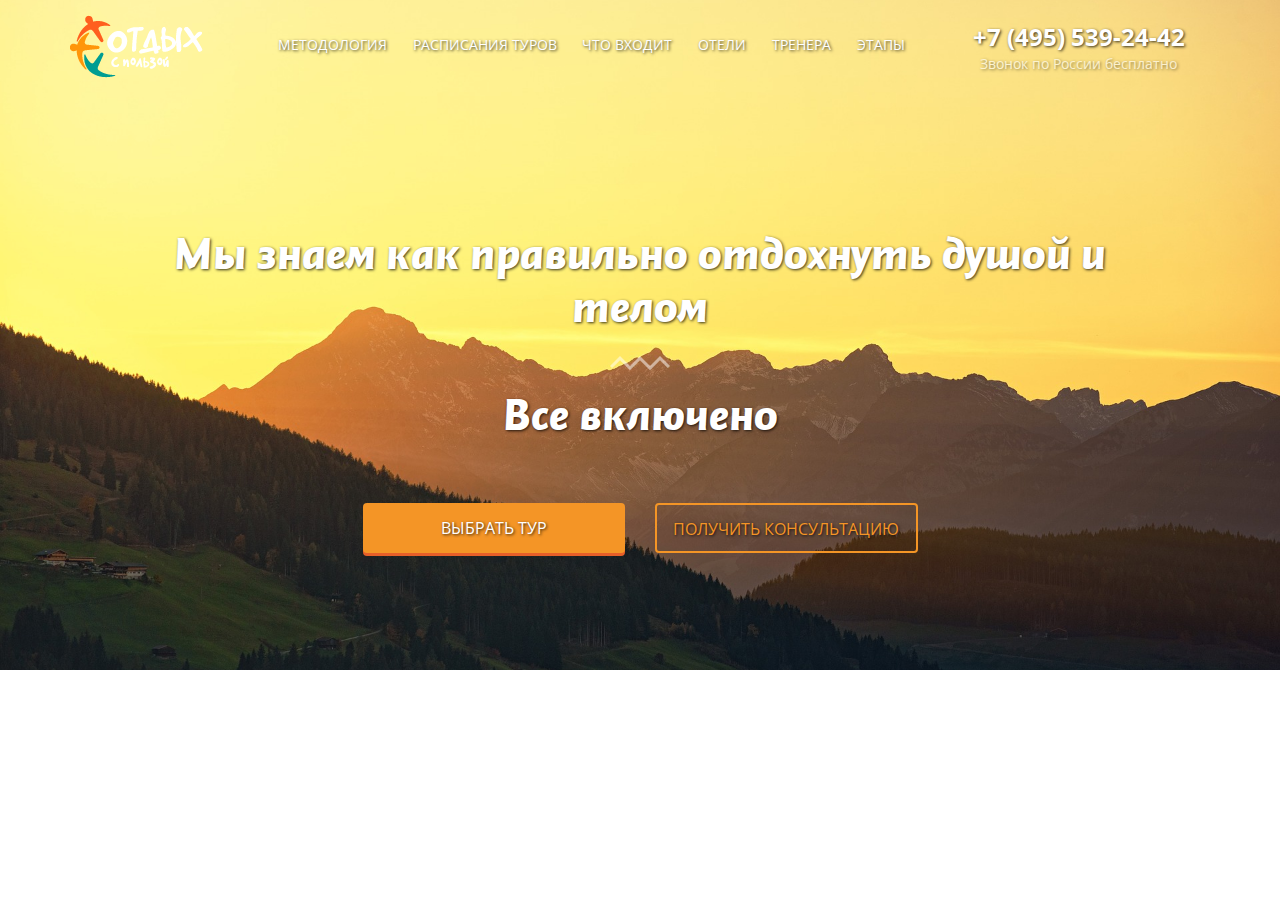
<file: lesson12/index.html>
<!DOCTYPE html>
<html lang="en">
<head>
	<meta charset="UTF-8">
  <meta charset="utf-8">
  <meta http-equiv="X-UA-Compatible" content="IE=edge">
  <meta name="viewport" content="width=device-width, initial-scale=1">
	<title>Tour</title>
</head>
<body>
	
	<!-- Modals -->
<div class="modal">      
        <button type="button" class="close" data-dismiss="modal" aria-label="Close"><span aria-hidden="true">&times;</span></button>
        <div class="modal_contact">
          <h3>Заполните форму и мы свяжемся с вами</h3>
          <div class="form">
              <form action="#" class="form-inline contactform_select">
                <div class="input-group">
                  <div class="input-group-addon"><i class="fa fa-user " aria-hidden="true"></i>
                  </div>
                  <input class="contactform_name form-control" type="text" placeholder="Ваше имя" required minlength="2" name="name">
                </div>            
                <div class="input-group">
                  <div class="input-group-addon contactform_phone"><i class="fa fa-phone" aria-hidden="true"></i></div>
                  <input class="contactform_phone form-control" type="text" placeholder="Телефон" required name="phone">
                </div>            
                <div class="input-group">
                  <div class="input-group-addon contactform_mail"><i class="fa fa-envelope" aria-hidden="true" ></i>
                  </div>
                  <input class="contactform_mail form-control" type="email" placeholder="E-mail"  required name="mail">
                </div>
                <textarea cols="30" rows="3" placeholder="Сообщение" name="message"></textarea>
                <div class="police center-block">
                    <div class="center-block text-center">
                      <input class="checkbox" type="checkbox" required>
                      <p class="text-center">Я согласен с политикой конфидециальности</p>
                    </div>
                </div>
                <button type="submit">отправить</button>
              </form>
          </div>
        </div>
</div>

<div class="thanks">
  <p>Спасибо за обращение!<br>Мы свяжемся с Вами в скором времени.</p>
  <button class="back">Вернуться на сайт</button>
</div>
<div class="overlay">
</div>
    <!-- content --> 
    <div class="main">
      <div class="main_mobmenu">
                  <i class="fa fa-bars main_mobmenu_triger " aria-hidden="true"></i>
      </div>
      <div class="main_mobmenu_field">
        <div class="main_mobmenu_field_list">
          <ul>
            <li><a href="#about">методология</a></li>
            <li><a href="#sheldure">расписания туров</a></li>
            <li><a href="#include">что входит</a></li>
          </ul>
        </div>
        <div class="main_mobmenu_field_list">
          <ul>
            <li><a href="#hotels">отели</a></li>
            <li><a href="#personal">тренера</a></li>
            <li><a href="#steps">этапы</a></li>
          </ul>
        </div>
      </div>

      <div class="container">
        <a id="up"></a>
        <div class="row">




          <div class="col-sm-2 col-sm-offset-0 col-xs-4 col-xs-offset-1 main_logo ">
            <img src="icons/main-logo.png" alt="logo">
          </div>
          <div class="col-sm-7 main_nav">
            <nav>
              <ul>
                <li><a href="#about">методология</a></li>
                <li><a href="#sheldure">расписания туров</a></li>
                <li><a href="#include">что входит</a></li>
                <li><a href="#hotels">отели</a></li>
                <li><a href="#personal">тренера</a></li>
                <li><a href="#steps">этапы</a></li>
              </ul>
            </nav>
          </div>
          <div class="col-sm-3 col-sm-offset-0 col-xs-5 col-xs-offset-2 main_tel text-center">
            <p class="main_tel_phone"><span>+7 (495) 539-24-42</span></p>
            <p class="main_tel_title">Звонок по России бесплатно</p>
          </div>
        </div>
        <h1 class="main_title text-center">Мы знаем как правильно отдохнуть душой и телом</h1>
        <img src="icons/wawe.png" class="main_wawe center-block" alt="wawe">
        <h2 class="text-center wow pulse" data-wow-duration="2s" data-wow-iteration="2">Все включено</h2>
        <div class="row">
          <div class="col-sm-offset-3 col-sm-3">
            <a href="#tour"><div class="main_btna text-center">выбрать тур</div></a>
          </div>
          <div class="col-sm-3">
            <div class="main_btn text-center contact" ><span>получить</span> консультацию</div>
          </div>
        </div>
          <div class="text-center main_down">
            <i class="fa fa-angle-down fa-3x" aria-hidden="true"></i>
          </div>
      </div>
    </div>

    <script src='https://cdnjs.cloudflare.com/ajax/libs/jquery/3.3.1/jquery.min.js'></script>
    <script src='js/jscript.js'></script>
    <link rel="stylesheet" href="css/bootstrap.min.css">
    <link rel="stylesheet" href="css/animate.css">
    <link href="https://fonts.googleapis.com/css?family=Open+Sans:400,700&amp;subset=cyrillic" rel="stylesheet">
    <link rel="stylesheet" href="css/style.css">
</body>
</html>
</file>
<file: lesson12/css/style.css>
@font-face{font-family:'Header';src:url('../fonts/Gcdymicrhvdxbhxnfbhpzcpighi.eot');src:url('../fonts/Gcdymicrhvdxbhxnfbhpzcpighi.eot?#iefix') format('embedded-opentype'),url('../fonts/Gcdymicrhvdxbhxnfbhpzcpighi.woff2') format('woff2'),url('../fonts/Gcdymicrhvdxbhxnfbhpzcpighi.woff') format('woff'),url('../fonts/Gcdymicrhvdxbhxnfbhpzcpighi.ttf') format('truetype'),url('../fonts/Gcdymicrhvdxbhxnfbhpzcpighi.svg#Gcdymicrhvdxbhxnfbhpzcpighi') format('svg');font-weight:normal;font-style:italic}body{font-family:'Open Sans',sans-serif}body h1,body h2{font-family:"Header"}.bold{font-weight:700}@-webkit-keyframes up{from{margin-top:5rem}33%{margin-top:3rem}66%{margin-top:8rem}to{margin-top:5rem}}@keyframes up{from{margin-top:5rem}33%{margin-top:3rem}66%{margin-top:8rem}to{margin-top:5rem}}html{font-size:10px}body{margin:0;padding:0}a{color:inherit;text-decoration:none}a:visited{text-decoration:none;color:inherit}a:hover{text-decoration:none;color:inherit}a:focus{text-decoration:none;color:inherit}a:active{text-decoration:none;color:inherit}.main{width:100%;height:67rem;background:url(../img/main-bg.jpg) center center no-repeat;background-size:cover;padding-top:1rem;text-shadow:1px 1px 3px rgba(0,0,0,0.8)}.main_mobmenu{display:none}.main_mobmenu_field{display:none}.main_logo{height:7rem;line-height:7rem}.main_nav{height:7rem;line-height:7rem}.main_nav nav>ul{list-style-type:none;display:-webkit-box;display:-webkit-flex;display:-ms-flexbox;display:flex;-webkit-justify-content:space-around;-ms-flex-pack:distribute;justify-content:space-around;-webkit-box-align:center;-webkit-align-items:center;-ms-flex-align:center;align-items:center;padding:0;margin:0}.main_nav nav>ul li{text-transform:uppercase;color:#fff;font-size:1.4rem}.main_nav nav>ul li a{padding:.5rem}.main_nav nav>ul li a:hover{background-color:#000;border-radius:5px}.main_tel_phone{font-weight:700;font-size:2.4rem;margin:0;padding-top:1rem;color:#fff}.main_tel_phone span{display:block}.main_tel_title{margin:0;color:#fff;opacity:.6}.main_title{margin-top:15rem;padding:0 5% 0 5%;color:#fff;font-size:4.8rem}.main_wawe{margin-top:2rem}.main h2{margin-top:2rem;padding:0 10% 0 10%;color:#fff;font-size:4.8rem}.main_btna{margin-top:5rem;width:100%;height:5rem;line-height:5rem;border-radius:4px;background-color:#f49526;text-transform:uppercase;font-size:1.6rem;color:#fff;cursor:pointer;box-shadow:0 3px 0 0 #e75f28}.main_btna:hover{box-shadow:0 0 5px #fff}.main_btn{margin-top:5rem;width:100%;height:5rem;line-height:4.9rem;border:2px solid #f49526;border-radius:4px;background-color:none;text-transform:uppercase;font-size:1.6rem;color:#f49526;cursor:pointer}.main_btn:hover{box-shadow:0 0 5px #f49526}.main_down{color:#fff}.main_down i{margin-top:5rem;opacity:.6;-webkit-animation:up 2s infinite linear;animation:up 2s infinite linear}.rest{padding-top:8rem;text-shadow:none}.rest_title_1,.rest_title_2,.rest_title_3{height:5rem;color:#f49526;font-size:4rem;line-height:4.9rem;font-family:"Header"}.rest_title_2 img{width:100%}.rest_mobile{display:none}.rest_descr{margin-top:5rem}.rest_descr p{font-size:3.2rem;color:#abb7b7;line-height:3.4rem}.rest_descr p span{font-size:1.6rem}.rest_result{margin-top:5rem}.rest_result_img{padding-top:1.2rem;float:left;height:15rem;width:10rem}.rest_result_list{padding-top:.8rem}.rest_result_list ul{list-style-image:url(../icons/oks.png);font-size:1.6rem}.rest_result_list ul li{line-height:2.4rem;font-weight:700}.rest_bg{margin-top:1rem;padding-top:2rem;background-color:#f5f5f5}.rest .blue{color:#1d9c91}.rest_prev{height:30rem;margin-top:6rem}.rest_prev_img{height:15rem;width:100%}.rest_prev_img_1{background:url(../img/preview_1.png) center center no-repeat}.rest_prev_img_2{background:url(../img/preview_2.png) center center no-repeat}.rest_prev_img_3{background:url(../img/preview_3.png) center center no-repeat}.rest_prev p{height:8rem;margin-top:3rem;font-size:1.6rem}.tour{padding-top:3rem}.tour h1{font-size:4.8rem;font-weight:700;text-align:center}.tour_big{height:50rem;margin-top:4rem;background:url(../img/points_1.jpg) center center no-repeat;background-size:cover}.tour_big_1{background:url(../img/points_6.jpg) center center no-repeat;background-size:cover}.tour_big_price{width:50%;height:8rem;float:left;position:absolute;bottom:0;padding-left:1rem;color:#fff}.tour_big_price h3{font-size:3rem;margin:0}.tour_big_price p{margin:0;font-size:3.2rem;font-weight:700}.tour_big_date{width:50%;height:8rem;right:3rem;position:absolute;bottom:0;padding-left:2rem;color:#fff;text-align:right;padding-top:1rem}.tour_big_date p{font-size:1.4rem}.tour_big_date_btn{width:11rem;height:3rem;border-radius:4px;background-color:#1d9c91;position:absolute;right:0;text-align:center;line-height:2.8rem;cursor:pointer;-webkit-transition:all .2s;transition:all .2s}.tour_big_date_btn:hover{-webkit-transform:scale(1.05);-ms-transform:scale(1.05);transform:scale(1.05)}.tour_small{height:100%;margin-top:4rem}.tour_small .smallr{right:1.5rem}.tour_small_item{width:100%;height:50%;position:relative}.tour_small_item_1{height:24rem;background:url(../img/points_2.jpg) no-repeat;background-size:cover}.tour_small_item_2{height:24rem;margin-top:2rem;background:url(../img/points_3.jpg) no-repeat;background-size:cover}.tour_small_item_3{height:24rem;background:url(../img/points_4.jpg) no-repeat;background-size:cover}.tour_small_item_4{height:24rem;margin-top:2rem;background:url(../img/points_5.jpg) no-repeat;background-size:cover}.tour_btns_sheldure{width:24rem;height:5rem;position:relative;margin:auto;margin-top:4rem;background-color:#f49526;border-radius:4px;text-transform:uppercase;font-size:1.5rem;text-align:center;padding-left:3rem;line-height:5rem;cursor:pointer}.tour_btns_sheldure:hover{box-shadow:0 0 15px #f49526}.tour_btns_sheldure i{position:absolute;left:2rem;top:1.3rem;font-size:2.8rem}.tour_btns_photo{width:24rem;height:5rem;position:relative;margin:auto;margin-top:2rem;margin-bottom:2rem;background-color:#1d9c91;border-radius:4px;text-transform:uppercase;font-size:1.5rem;text-align:center;padding-left:3rem;line-height:5rem;cursor:pointer}.tour_btns_photo:hover{box-shadow:0 0 15px #1d9c91}.tour_btns_photo i{position:absolute;left:5rem;top:1.3rem;font-size:2.8rem}.services{background-size:cover;height:100rem}.services h1{margin-top:30rem;font-weight:700;color:#fff;font-size:5rem;text-shadow:1px 1px 3px rgba(0,0,0,0.8)}.services_layout{width:100%;height:45rem;margin-top:5rem;background-color:rgba(0,0,0,0.7)}.services_layout ul{margin-top:7rem;font-size:2rem;list-style-type:none;color:#fff}.services_layout ul li{margin-bottom:.3rem;line-height:3rem}.services_layout ul i{color:#fae331;margin-right:.5rem}.hotels h1{margin-top:7rem;font-weight:700;font-size:4.5rem}.hotels_item{margin-top:10rem;margin-right:5rem;margin-left:5rem}.hotels_item img{width:37rem;height:30rem;margin:auto;box-shadow:4px 4px 8px rgba(0,0,0,0.5)}.hotels_item h3{font-weight:700}.hotels_item p{font-size:1.7rem}.hotels_item .highlight{color:#f49526;font-size:2rem;text-shadow:1px 1px 3px #f49526}.hotels .slick-slide{outline:none}.hotels .slick-slide:focus{outline:none}.hotels .prev{position:absolute;top:50%;z-index:49;width:4rem;height:4rem;border:0;border-radius:100%;left:0;-webkit-transform:translateY(-50%);-ms-transform:translateY(-50%);transform:translateY(-50%);background:#1d9c91;color:#fff;font-size:1rem;opacity:.6;box-shadow:2px 2px 5px rgba(0,0,0,0.5)}.hotels .prev:focus{outline:none}.hotels .next{position:absolute;top:50%;z-index:49;width:4rem;height:4rem;border:0;border-radius:100%;right:0;-webkit-transform:translateY(-50%);-ms-transform:translateY(-50%);transform:translateY(-50%);background:#1d9c91;color:#fff;font-size:1rem;opacity:.6;box-shadow:2px 2px 5px rgba(0,0,0,0.5)}.hotels .next:focus{outline:none}.result .slick-slide{outline:none}.result .slick-slide:focus{outline:none}.result h1{margin-top:10rem;font-size:4rem;font-weight:700}.result h3{font-size:1.6rem}.result_item{margin-top:5rem}.result_item_img img{margin:0 auto;height:30rem}.result_item_polygon{height:16rem;width:28rem;background:url(../icons/Polygon.png) center center no-repeat;background-size:100%}.result_item_polygon p{margin-top:0;text-align:center;padding:5rem 2rem 0 3.5rem}.result_item_polygon_name{font-size:2rem;margin:0;margin-top:1rem;font-weight:700}.result_item_polygon_pos{font-size:2rem;margin:0;margin-top:1rem;color:#1d9c91;font-weight:700}.result_item_descr{margin-top:4rem}.result_nav{margin-top:1rem}.result_nav_item{width:70%;margin:auto;display:-webkit-box;display:-webkit-flex;display:-ms-flexbox;display:flex;-webkit-justify-content:space-around;-ms-flex-pack:distribute;justify-content:space-around}.result_nav_item img{width:9rem;height:9rem;border-radius:100%;border:1px solid #1d9c91;margin-right:1rem;cursor:pointer}.steps{background-color:#f5f5f5;padding-bottom:7rem}.steps h1{margin-top:7rem;font-size:4rem;font-weight:700}.steps h3{font-size:1.6rem}.steps p{font-size:1.6rem;text-transform:uppercase;margin-top:1rem}.steps_item{margin-top:5rem}.healthytour{height:70rem;background:url(../img/mountains2_bg.jpg) center center no-repeat;background-size:cover}.healthytour h1{margin-top:5rem;font-size:4rem;font-weight:700}.healthytour p{margin-top:3rem}.contactform h1{margin-top:4rem;margin-bottom:4rem;font-size:4rem;font-weight:700}.contactform .form{width:100%}.contactform i{font-size:2rem}.contactform textarea{width:100%;border:none;box-shadow:none;background-color:rgba(0,0,0,0.08);border-radius:4px;font-size:1.6rem;padding:1rem 2rem 1rem 2rem}.contactform textarea:focus{border:none;box-shadow:none;outline:none}.contactform_police{padding:2rem 3rem 2rem 3rem}.contactform_police .checkbox{width:1.8rem;height:1.8rem;margin-right:.5rem;margin-top:-0.3rem;display:inline}.contactform_police .checkbox:focus{border:none;box-shadow:none;outline:none}.contactform_police p{display:inline;font-size:1.2rem;font-weight:700}.contactform button{width:100%;height:3.8rem;background-color:#f49526;border:none;border-radius:4px;text-transform:uppercase;font-size:1.8rem}.contactform button:hover{box-shadow:0 0 10px #f49526}.contactform button:focus{border:none;box-shadow:none;outline:none}.form-inline .form-control{width:100%;height:3.8rem;display:block;margin-bottom:0;border:none;box-shadow:none;background-color:rgba(0,0,0,0.08);font-size:1.6rem}.form-inline .input-group{width:100%;margin-bottom:2rem}.form-inline .input-group .input-group-addon{width:13%;border:none;box-shadow:none;background-color:rgba(0,0,0,0.2)}.form-inline .select{background-color:rgba(29,156,145,0.8);color:#fff}option{height:5rem}.footer{padding-top:3rem;padding-bottom:2rem;background-color:#363636}.footer p{color:#fff}.footer .flex{display:-webkit-box;display:-webkit-flex;display:-ms-flexbox;display:flex;-webkit-justify-content:space-around;-ms-flex-pack:distribute;justify-content:space-around}.footer_social{display:inline-block;margin-top:1.8rem}.footer_rights{margin-top:3rem}.footer_rights a{color:#f49526}.upbtn{position:fixed;width:7rem;height:100vh;z-index:49;bottom:0;display:none}.upbtn a{display:block;height:100vh}.upbtn a .fa{font-size:5rem;margin-top:90vh;display:block;margin-left:2rem;color:#f49526}.upbtn:hover{background-color:rgba(0,0,0,0.2)}.modal{display:none;position:fixed;margin:5rem 30% 0 30%;width:40%;padding-bottom:3rem;z-index:100;box-shadow:0 0 15px #f49526;border-radius:10px;border:1px solid #f49526;background-color:#fff}.modal_contact{width:80%;margin:auto;margin-top:3rem}.modal_contact h3{text-align:center;margin-bottom:4rem;line-height:3rem}.modal_contact .form-inline .form-control{width:100%;height:3.8rem;display:block;margin-bottom:0;border:none;box-shadow:none;background-color:rgba(0,0,0,0.08);font-size:1.6rem}.modal_contact .form-inline .input-group{width:100%;margin-bottom:1rem}.modal_contact .form-inline .input-group .input-group-addon{width:13%;border:none;box-shadow:none;background-color:rgba(0,0,0,0.2)}.modal_contact .form-inline .select{background-color:rgba(29,156,145,0.8);color:#fff}.modal_contact button{width:100%;height:3.8rem;background-color:#f49526;border:none;border-radius:4px;text-transform:uppercase;font-size:1.8rem}.modal_contact button:hover{box-shadow:0 0 10px #f49526}.modal_contact button:focus{outline:none}.modal_contact textarea{width:100%;border:none;box-shadow:none;background-color:rgba(0,0,0,0.08);border-radius:4px;font-size:1.6rem;padding:1rem 2rem 1rem 2rem}.modal_contact textarea:focus{border:none;box-shadow:none;outline:none}.modal_contact .police{padding:1rem 3rem 1rem 3rem}.modal_contact .police .checkbox{width:1.8rem;height:1.8rem;margin-right:.5rem;margin-top:-0.3rem;display:inline}.modal_contact .police .checkbox:focus{border:none;box-shadow:none;outline:none}.modal_contact .police p{display:inline;font-size:1.2rem;font-weight:700}.thanks{display:none;position:fixed;width:30%;background-color:#fff;margin:5rem 35% 0 35%;z-index:100;padding:3rem 3rem 2rem 3rem;box-shadow:0 0 15px #f49526;border-radius:10px;border:1px solid #f49526}.thanks p{text-align:center;font-size:2rem;font-weight:700}.thanks button{width:60%;height:3.8rem;margin:.5rem 20% 0 20%;background-color:#f49526;border:none;border-radius:4px;text-transform:uppercase;font-size:1.55rem;font-weight:700}.thanks button:hover{box-shadow:0 0 10px #f49526}.thanks button:focus{outline:none}.overlay{display:none;width:100%;height:100%;position:fixed;z-index:50;background-color:rgba(0,0,0,0.7)}.close{margin-right:1rem;margin-top:.2rem;color:#000;opacity:1;font-size:3rem}.close:focus{outline:none}@media (max-width:1199px){.main{height:60rem}.main_nav nav>ul>li{font-size:1.2rem}.main_title{margin-top:9rem;font-size:3.5rem}.main h2{font-size:3.5rem}.main_btn{font-size:1.2rem}.rest{padding-top:5rem}.rest_title_1,.rest_title_2,.rest_title_3{font-size:3.2rem}.rest_descr{margin-top:3rem}.rest_descr p{font-size:2.5rem;color:#abb7b7;line-height:3.4rem}.rest_descr p span{font-size:1.3rem}.rest_result{margin-top:3rem}.rest_result_img{height:20rem}.tour h1{font-size:3.5rem}.services h1{font-size:3.5rem}.hotels h1{font-size:3.5rem}.hotels_item{margin-top:7rem}.hotels_item img{width:27rem;height:22rem}.hotels h3{height:4rem}.hotels .next{-webkit-transform:translateY(-100%);-ms-transform:translateY(-100%);transform:translateY(-100%)}.hotels .prev{-webkit-transform:translateY(-100%);-ms-transform:translateY(-100%);transform:translateY(-100%)}.contactform h1{font-size:3.5rem}.contactform_police{padding:1rem 2rem 1rem 2rem}.contactform_police p{font-size:1rem}.healthytour{height:60rem}.healthytour h1{font-size:3.5rem}.healthytour p{font-size:1.4rem}.footer{padding-top:2rem}.footer_social img{margin-top:2rem}.footer_rights{margin-top:5rem}.thanks p{font-size:1.6rem}.thanks button{font-size:1.2rem;margin-top:2rem}}@media (max-width:991px){.main{height:55rem}.main_logo img{height:5rem}.main_nav nav>ul>li{font-size:.9rem}.main_tel_phone{font-size:1.6rem}.main_tel_title{font-size:1.3rem}.main_title{margin-top:7rem;font-size:3.2rem}.main h2{font-size:3.2rem}.main_btn{font-size:1rem;height:4rem;line-height:3.9rem}.main_btna{font-size:1.5rem;height:4rem;line-height:3.9rem}.rest{padding-top:5rem}.rest_title_1,.rest_title_2,.rest_title_3{font-size:2.3rem}.rest_descr{margin-top:2rem}.rest_descr p{font-size:2rem;color:#abb7b7;line-height:3.4rem}.rest_descr p span{font-size:1.3rem}.rest_result{margin-top:2rem}.rest_result_img{height:22rem;width:9rem}.rest_result_list ul>li{font-size:1.4rem}.rest_prev p{font-size:1.4rem}.tour h1{font-size:3.2rem}.tour_big_price{line-height:4rem;padding-top:1rem}.tour_big_price h3{font-size:2.5rem}.tour_big_price p{font-size:2rem}.services h1{margin-top:25rem;font-size:3.2rem}.services_layout ul{font-size:1.6rem;margin-top:4rem}.hotels h1{font-size:3.2rem}.hotels_item{margin-top:7rem}.hotels_item img{width:100%;height:18rem}.hotels h3{height:4rem;font-size:2rem}.hotels .next{-webkit-transform:translateY(-150%);-ms-transform:translateY(-150%);transform:translateY(-150%);right:2rem}.hotels .prev{-webkit-transform:translateY(-150%);-ms-transform:translateY(-150%);transform:translateY(-150%);left:2rem}.result h1{font-size:3.2rem}.result_item_img{height:24rem}.result_item_img img{width:100%;height:25rem}.result_item_polygon{height:14rem;width:20rem}.result_item_polygon p{margin-top:0;padding:3.5rem 2rem 0 3.5rem;font-size:1.2rem}.result_item_polygon_name{font-size:1.4rem}.result_item_polygon_pos{font-size:1.4rem}.result_item_descr{margin-top:4rem}.result_nav{margin-top:1rem}.result_nav_item img{width:9rem;height:8rem}.steps p{margin-top:2rem}.contactform h1{font-size:3.2rem}.contactform_police{padding:1rem 2rem 1rem 2rem}.contactform_police p{font-size:1rem}.healthytour{height:60rem}.healthytour h1{font-size:3.5rem}.healthytour p{font-size:1.3rem}.footer{padding-top:2rem;padding-bottom:2rem;background-color:#363636}.footer p{color:#fff;font-size:1rem}.footer .flex{display:-webkit-box;display:-webkit-flex;display:-ms-flexbox;display:flex;-webkit-justify-content:space-around;-ms-flex-pack:distribute;justify-content:space-around}.footer_social{display:inline-block}.footer_social a img{margin-top:0;width:3.5rem;height:3.5rem}.footer_rights{margin-top:3rem;text-align:right}.footer_rights a{color:#f49526}.thanks{padding:3rem 1rem 3rem 1rem;width:40%;margin-right:30%;margin-left:30%}.thanks p{font-size:1.6rem}.thanks button{font-size:1.2rem;margin-top:2rem}}@media (max-width:768px){.main{height:55rem;padding-top:3rem}.main_mobmenu{display:block;position:fixed;top:0;height:3rem;width:100%;z-index:999;background-color:rgba(244,149,38,0.9)}.main_mobmenu_triger{text-align:center;text-shadow:1px 1px 3px rgba(0,0,0,0.1);font-size:2rem;width:100%;margin:0 auto;margin-top:.6rem}.main_mobmenu_field{display:block;position:fixed;width:100%;height:15rem;background-color:rgba(244,149,38,0.9);margin-bottom:-3rem;padding-top:2rem;z-index:999;-webkit-transition:.7s;transition:.7s;-webkit-transform:translateY(-20rem);-ms-transform:translateY(-20rem);transform:translateY(-20rem)}.main_mobmenu_field ul{padding-left:2.5rem;text-align:center}.main_mobmenu_field_active{-webkit-transform:translateY(0);-ms-transform:translateY(0);transform:translateY(0)}.main_mobmenu_field_list{float:left;width:50%;text-align:center;color:;text-shadow:1px 1px 3px rgba(0,0,0,0.1);font-size:1.8rem;text-transform:uppercase}.main_mobmenu_field_list ul{list-style-type:none}.main_mobmenu_field_list ul li{margin-bottom:.5rem;font-weight:700}.main_nav{display:none}.main_title{margin-top:7rem;font-size:2.5rem}.main h2{font-size:3rem}.main_btn{width:50%;margin:5rem 25% 5rem 25%;margin-top:2rem}.main_btna{width:50%;margin:5rem 25% 5rem 25%;margin-bottom:0}.main_down{display:none}.rest{padding-top:5rem}.rest_title_1,.rest_title_2,.rest_title_3{font-size:1.9rem;line-height:2rem}.rest_title_2 img{width:120%}.rest_descr{margin-top:2rem;display:none}.rest_mobile{display:block;margin-top:2rem}.rest_mobile ul{padding-top:1rem;list-style-type:circle;padding-left:0}.rest_mobile ul li{font-weight:700;color:rgba(0,0,0,0.6)}.rest_result{margin-top:2rem}.rest_result_img{display:none}.rest_result_list ul{padding-left:0}.rest_prev{margin-top:0;padding-top:5rem}.tour h1{font-size:2.5rem}.services h1{margin-top:5rem;font-size:3.2rem}.services_layout{height:70rem;padding-top:.5rem}.services_layout ul{font-size:1.3rem;margin-top:4rem}.hotels h1{font-size:2.5rem;margin-top:11rem}.hotels_item{margin-top:7rem}.hotels_item img{width:100%;height:18rem}.hotels h3{height:4rem;font-size:2rem}.hotels .next{-webkit-transform:translateY(-150%);-ms-transform:translateY(-150%);transform:translateY(-150%);right:2rem}.hotels .prev{-webkit-transform:translateY(-150%);-ms-transform:translateY(-150%);transform:translateY(-150%);left:2rem}.hotels .slick-dots{margin-bottom:0}.hotels .slick-dots li button:before{font-size:5rem}.result h1{font-size:3.2rem;margin-top:5rem}.result_item_img{height:24rem}.result_item_img img{width:22rem;height:22rem}.result_item_polygon{height:15rem;width:13rem;background:none}.result_item_polygon p{margin-top:0;font-size:1.2rem;text-align:left;padding:0;padding-top:3rem}.result_item_polygon_name{font-size:1.4rem;margin-top:0}.result_item_polygon_pos{font-size:1.4rem}.result_item_descr{margin-top:4rem}.result_nav{display:none}.result .slick-dots{margin-bottom:0}.result .slick-dots li button:before{font-size:5rem}.steps p{margin-top:2rem}.contactform h1{font-size:3.2rem}.contactform_police{padding:1rem 2rem 1rem 2rem}.contactform_police .checkbox{top:.5rem}.contactform_police p{font-size:1rem}.footer .flex{padding-left:2.2rem}.footer p{color:#fff;font-size:.8rem}.footer_social a img{margin-top:0;margin-right:1rem;width:3rem;height:3rem}.modal{width:80%;margin:4rem 10% 0 10%}.modal .police .checkbox{top:.5rem}.thanks{padding:3rem 1rem 3rem 1rem;width:50%;margin-right:25%;margin-left:25%}.thanks p{font-size:1.4rem}.upbtn{width:4rem}.upbtn a .fa{font-size:3rem;margin-left:1rem}}@media (max-width:425px){.main_tel_phone{font-size:1.1rem}.main_tel_title{font-size:1.2rem;line-height:1.4rem;margin-top:.3rem}.main_title{font-size:2rem;margin-top:5rem;line-height:2.3rem}.main_btn{font-size:.9rem}.rest_title_1,.rest_title_2,.rest_title_3{font-size:1.9rem;text-align:left;line-height:2.4rem}.rest_title_2{width:25%;padding-top:1rem}.rest_mobile{font-size:1.2rem}.rest_result_list ul li{font-size:1.05rem;line-height:1.8rem}.tour h1{font-size:1.9rem;margin-top:7rem;margin-bottom:0}.services h1{font-size:2rem}.services_layout{padding-top:.1rem}.services_layout ul{padding-left:.5rem;text-align:center}.services_layout ul li{font-size:1.3rem;line-height:2.5rem}.hotels h1{font-size:2.3rem;margin-top:6rem}.result h1{font-size:2.3rem}.result_item img{height:15rem;width:15rem;margin-left:-2rem}.result_item_polygon{height:7rem;margin-left:-2rem}.result_item_polygon p{padding-top:0}.result_item_polygon_name{margin-top:1rem;margin-left:-2rem}.result_item_polygon_pos{margin-left:-2rem}.result_item_descr{margin-top:-1rem;font-size:1.2rem}.healthytour{height:70rem}.healthytour p{font-size:1.3rem}.footer p{font-size:.6rem}.footer_rights{margin-top:2rem}.footer_social a img{margin-top:0;width:2rem;height:2rem}.modal{width:80%;margin:4rem 10% 0 10%}.modal h3{font-size:1.7rem;text-align:center;margin-bottom:2rem}.modal_contact .form-inline .form-control{font-size:1.4rem}.modal_contact textarea{font-size:1.4rem}.modal .police{padding:1rem 0 2rem 0}.modal .police .checkbox{top:.5rem}.thanks{padding:2rem .6rem 3rem .6rem;width:60%;margin-right:20%;margin-left:20%}.thanks p{font-size:1.2rem}.thanks button{font-size:1.1rem;margin-top:1.7rem}.upbtn{width:4rem}.upbtn a .fa{font-size:3rem;margin-left:1rem}}
</file>
